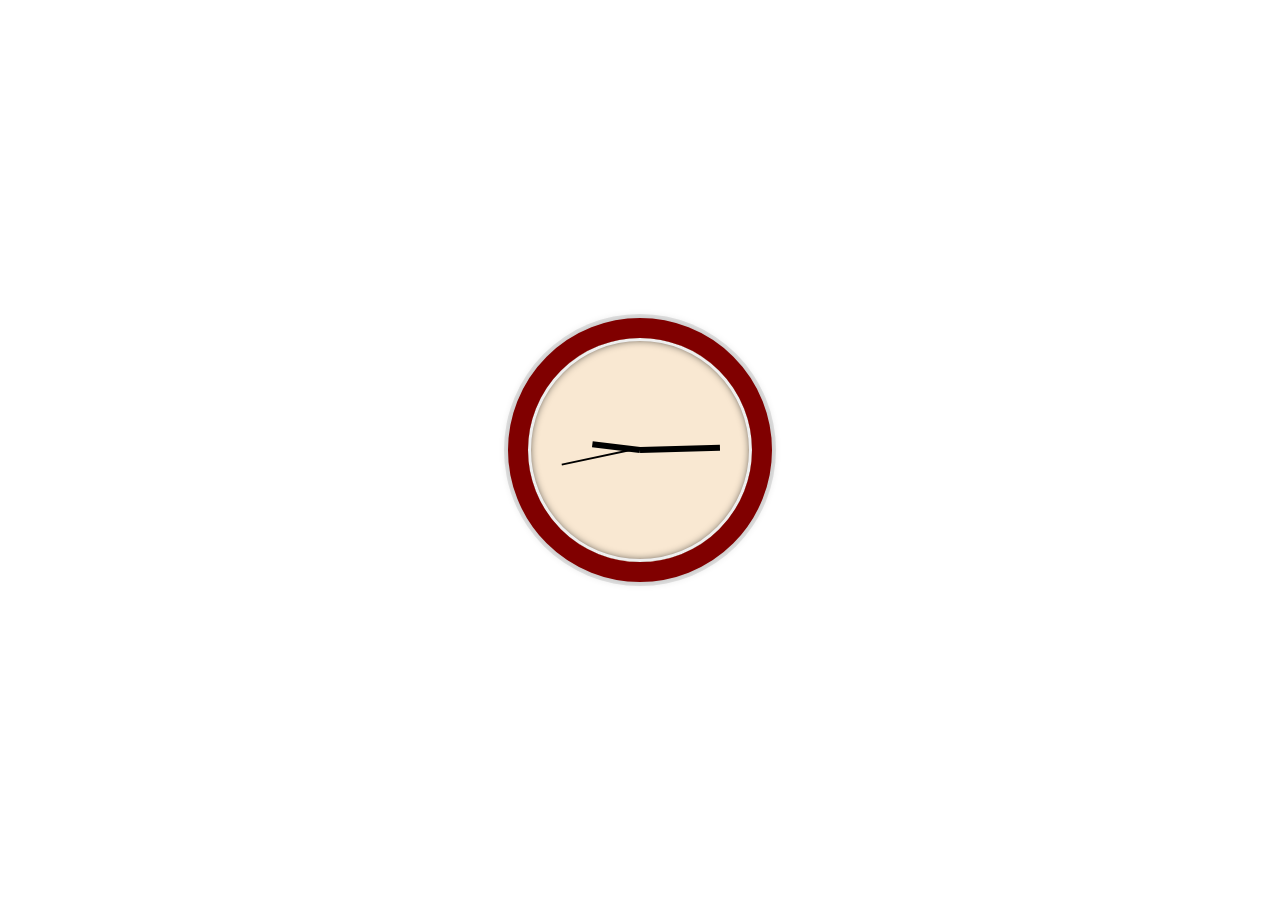
<file: CSSclock/index.html>
<!DOCTYPE html>
<html lang = "eng">
<head>
  <meta charset="utf-8">
  <title CSS clock></title>
  <link rel="stylesheet" href="style.css">
</head>
<body>
  <div class="clock">
    <div class="clock-face">
      <div class="hand hour-hand"></div>
      <div class="hand min-hand"></div>
      <div class="hand second-hand"></div>
    </div>
  </div>
<script src="cssclock.js">
</script>
</body>
</html>
</file>
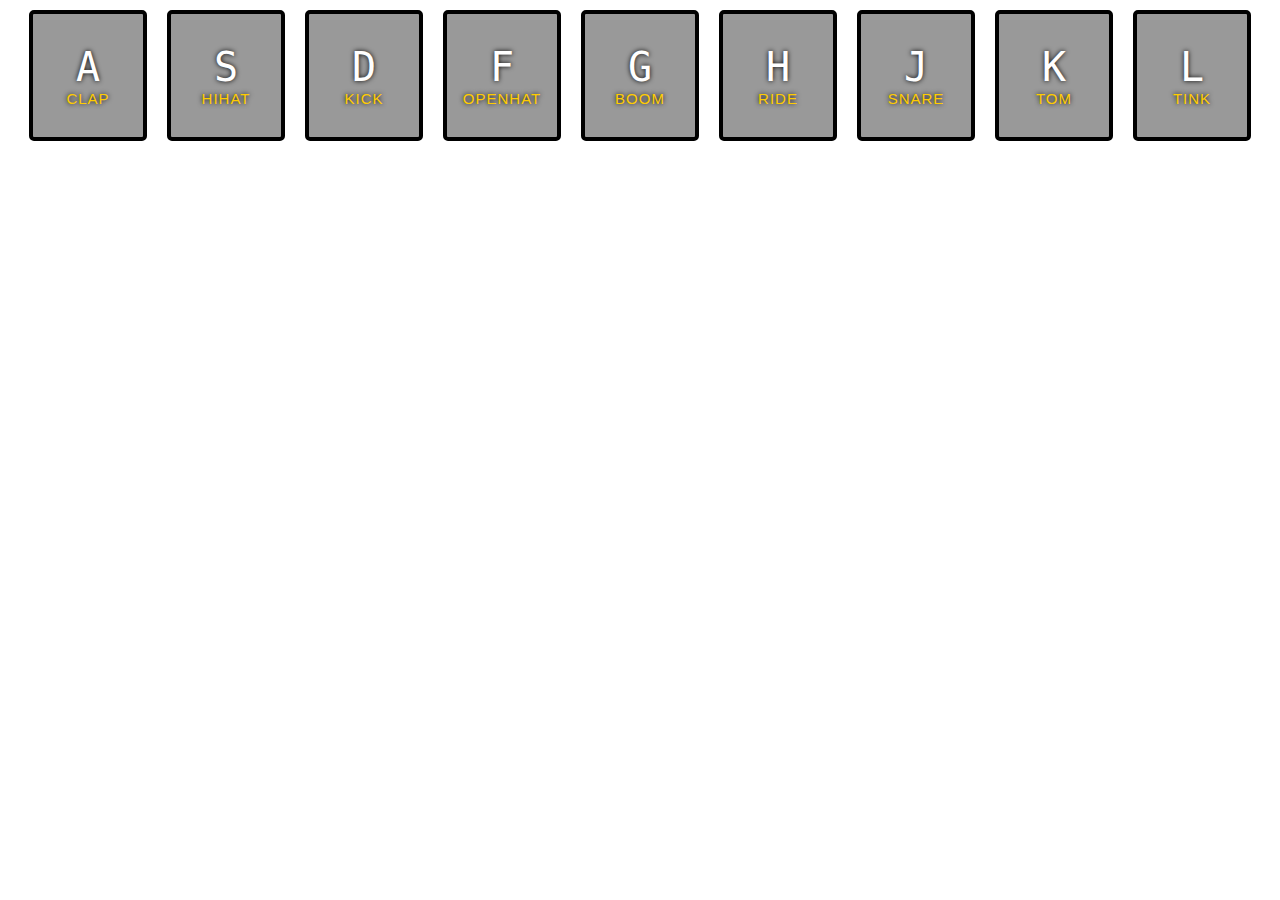
<file: DrumKit/index.html>
<!DOCTYPE html>
<html lang="en">
<head>
  <meta charset="utf-8">
  <title>JS Drum Kit</title>
  <link rel="stylesheet" href="style.css">
</head>
<body>
  <div class="keys">
    <div data-key="65" class="key">
      <kbd>A</kbd>
      <span class="sound">clap</span>
    </div>
    <div data-key="83" class="key">
      <kbd>S</kbd>
      <span class="sound">hihat</span>
    </div>
    <div data-key="68" class="key">
      <kbd>D</kbd>
      <span class="sound">kick</span>
    </div>
    <div data-key="70" class="key">
      <kbd>F</kbd>
      <span class="sound">openhat</span>
    </div>
    <div data-key="71" class="key">
      <kbd>G</kbd>
      <span class="sound">boom</span>
    </div>
    <div data-key="72" class="key">
      <kbd>H</kbd>
      <span class="sound">ride</span>
    </div>
    <div data-key="74" class="key">
      <kbd>J</kbd>
      <span class="sound">snare</span>
    </div>
    <div data-key="75" class="key">
      <kbd>K</kbd>
      <span class="sound">tom</span>
    </div>
    <div data-key="76" class="key">
      <kbd>L</kbd>
      <span class="sound">tink</span>
    </div>
  </div>


  <audio data-key="65" src="sounds/clap.wav"></audio>
  <audio data-key="83" src="sounds/hihat.wav"></audio>
  <audio data-key="68" src="sounds/kick.wav"></audio>
  <audio data-key="70" src="sounds/openhat.wav"></audio>
  <audio data-key="71" src="sounds/boom.wav"></audio>
  <audio data-key="72" src="sounds/ride.wav"></audio>
  <audio data-key="74" src="sounds/snare.wav"></audio>
  <audio data-key="75" src="sounds/tom.wav"></audio>
  <audio data-key="76" src="sounds/tink.wav"></audio>

<script src="drumkit.js">
</script>

</body>
</html>
</file>
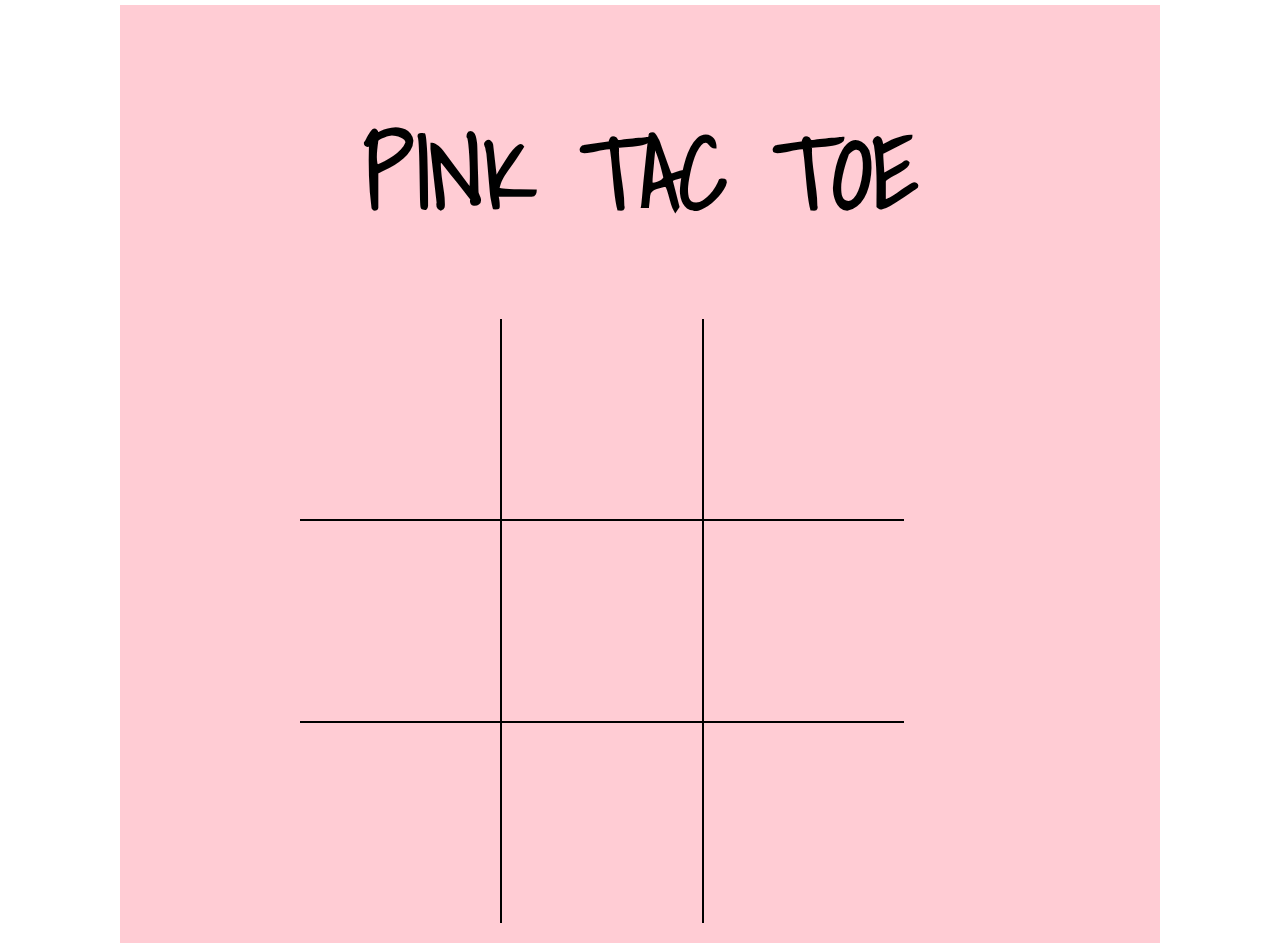
<file: TicTacToe2/index.html>
<!DOCTYPE html>
<html lang="en">
<head>
  <link rel="stylesheet" href="style.css">
  <link href="https://fonts.googleapis.com/css?family=Shadows+Into+Light" rel="stylesheet">
  <audio src="applause8.wav"></audio>
  <script src="ttt.js"></script>
</head>
<body>
  <h1 id="intro">PINK TAC TOE</h1>
  <div class="board">
    <div id="row-1">
      <div onclick= "play(this,1);"></div>
      <div onclick= "play(this,2);"></div>
      <div onclick= "play(this,4);"></div>
    </div>
    <div id="row-2">
      <div onclick= "play(this,8);"></div>
      <div onclick= "play(this,16);"></div>
      <div onclick= "play(this,32);"></div>
    </div>
    <div id="row-3">
      <div onclick= "play(this,64);"></div>
      <div onclick= "play(this,128);"></div>
      <div onclick= "play(this,256);"></div>
    </div>
  </div>
</body>
</html>
</file>
<file: CSSclock/style.css>
html {
  background: url(https://i.pinimg.com/originals/71/1d/82/711d82e326f829795ba9a933f6c4935f.jpg);
  background-size: cover;
}

body {
  margin: 0;
  font-size: 2rem;
  display: flex;
  flex: 1;
  min-height: 100vh;
  align-items: center;
}

.clock {
  width: 10rem;
  height: 10rem;
  background-color: #f9e8d2;
  border: 20px solid maroon;
  border-radius: 50%;
  margin: 50px auto;
  position: relative;
  padding: 2rem;
  box-shadow:
    0 0 0 4px rgba(0,0,0,0.1),
    inset 0 0 0 3px #EFEFEF,
    inset 0 0 10px black,
    0 0 10px rgba(0,0,0,0.2);
}

.clock-face {
  position:relative;
  width: 100%;
  height: 100%;
  transform: translateY(-3px);
}

.hand {
  width: 50%;
  height: 6px;
  background: black;
  position: absolute;
  top: 50%;
  transform-origin: 100%;
  transform: rotate(90deg);
  transition: all 0.05s;
  transition-timing-function: cubic-bezier(0.1, 2.7, 0.58, 1);
}
.hour-hand {
  width: 30%;
  margin-left: 20%;
}
.second-hand {
  height: 2px;
}
</file>
<file: DrumKit/style.css>
html {
  font-size: 10px;
  background: url(https://thumbs.dreamstime.com/b/drum-kit-hand-drawn-vector-doodle-illustration-set-72632206.jpg) bottom center;
  background-repeat: no-repeat;
  background-size: 1000px 750px;
}
body, html {
  margin: 0;
  font-family: sans-serif;
}
.keys {
  display: flex;
  flex: 1;
  height: 100vh;
  align-items: flex-start;
  justify-content: center;
}
.key {
  border: .4rem solid black;
  border-radius: .5rem;
  margin: 1rem;
  font-size: 1.5rem;
  padding: 3rem .5rem;
  transition: all .07s;
  width: 10rem;
  text-align: center;
  color: white;
  background: rgba(0,0,0,0.4);
  text-shadow: 0 0 .5rem black;
}
.playing {
  transform: scale(1.1);
  border-color: #ffc600;
  box-shadow: 0 0 5rem #ffc600;
}
kbd {
  display: block;
  font-size: 4rem;
}
.sound {
  font-size: 1.5rem;
  text-transform: uppercase;
  letter-spacing: .1rem;
  color: #ffcc00;
}
</file>
<file: TicTacToe2/style.css>
* {
    user-select: none;
    font-family: 'Shadows Into Light', cursive;
}

html {background-color: white;}

h1#intro {
  font-size: 100px;
  text-align: center;
}

span {
  font-size: 95px;
  margin-top: 20px;
}
body {
  background-color: #ffccd4;
  width: 1000px;
  margin: 5px auto;
  text-align: center;
  padding: 20px;
}

div[id^="row-"] div {
  width: 200px;
  height: 200px;
  border: 1px solid black;
  float: left;
}

div[id^="row-"] div:first-child {border-left: none;}
div[id^="row-"] div:last-child {border-right: none;}
div[id="row-1"] div {border-top: none}
div[id="row-3"] div {border-bottom: none}
div[id^="row-"] {
  clear: float;
  width: 680px;
  box-sizing: border-box;
  overflow: hidden;
}

div.board {
  width: 680px;
  overflow: hidden;
  margin: 0 auto;
}
</file>
